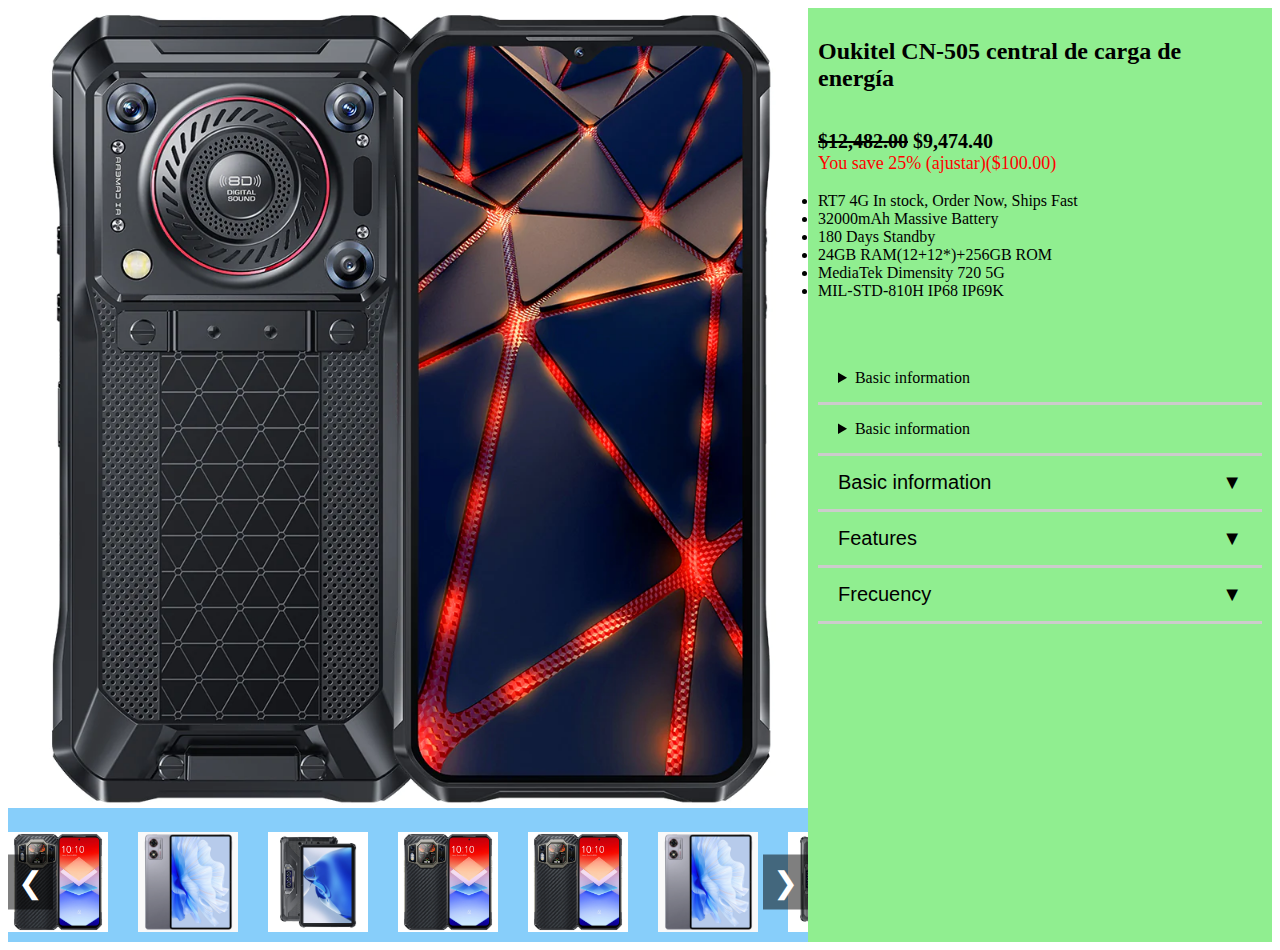
<file: pruebaiindex.html>
<!DOCTYPE html>
<html lang="es">
<head>
    <meta charset="UTF-8">
    <meta name="viewport" content="width=device-width, initial-scale=1.0">
    <title>Galería de imágenes con flechas</title>
    <link rel="stylesheet" href="css/pruebaindex.css">
</head>
<body>

    <section class="custom-grid">
        <div class="custom-grid-div">
          <div class="imagen-principal " id="imagenPrincipal">
            <img src="assets/images/items/1.webp" alt="Imagen Principal">
          </div>
          <div class="miniaturas-container gallery-container">
            <div class="miniaturas image-gallery">
                <img src="assets/images/items/2.webp" alt="Miniatura 1" onclick="mostrarImagen('assets/images/items/2.webp')">
                <img src="assets/images/items/3.webp" alt="Miniatura 2" onclick="mostrarImagen('assets/images/items/3.webp')">
                <img src="assets/images/items/4.webp" alt="Miniatura 3" onclick="mostrarImagen('assets/images/items/4.webp')">
                <img src="assets/images/items/2.webp" alt="Miniatura 1" onclick="mostrarImagen('assets/images/items/2.webp')">
                <img src="assets/images/items/2.webp" alt="Miniatura 1" onclick="mostrarImagen('assets/images/items/2.webp')">
                <img src="assets/images/items/3.webp" alt="Miniatura 2" onclick="mostrarImagen('assets/images/items/3.webp')">
                <img src="assets/images/items/4.webp" alt="Miniatura 3" onclick="mostrarImagen('assets/images/items/4.webp')">
                <img src="assets/images/items/2.webp" alt="Miniatura 1" onclick="mostrarImagen('assets/images/items/2.webp')">
                <img src="assets/images/items/2.webp" alt="Miniatura 1" onclick="mostrarImagen('assets/images/items/2.webp')">
                <img src="assets/images/items/3.webp" alt="Miniatura 2" onclick="mostrarImagen('assets/images/items/3.webp')">
                <img src="assets/images/items/4.webp" alt="Miniatura 3" onclick="mostrarImagen('assets/images/items/4.webp')">
                <img src="assets/images/items/2.webp" alt="Miniatura 1" onclick="mostrarImagen('assets/images/items/2.webp')">
                
            </div>
            <button class="prev" onclick="prevImage()">&#10094;</button>
            <button class="next" onclick="nextImage()">&#10095;</button>
        </div>

       
        </div>

        <div class="custom-grid-div">
            <div>
                <h2>Oukitel CN-505 central de carga de energía</h2><br>
                <div style="font-size:20px; font-weight:bold; "><del><span>$12,482.00</span></del> <span class="custom-color-index-price">$9,474.40</span>
                    <a href="#" class="text-very-small letter-spacing-2px"><i class="fa-solid fa-star text-orange"></i><i class="fa-solid fa-star text-orange"></i><i class="fa-solid fa-star text-orange"></i><i class="fa-solid fa-star text-orange"></i><i class="fa-solid fa-star text-orange"></i></a><br>
                </div>
                <div style="color:red; font-size:18px;">You save 25% (ajustar)(<span>$100.00</span>)</div>
        </div><br>

        <div class="custom-text">
                <li>RT7 4G In stock, Order Now, Ships Fast</li>
                <li>32000mAh Massive Battery</li>
                <li>180 Days Standby</li>
                <li>24GB RAM(12+12*)+256GB ROM</li>
                <li>MediaTek Dimensity 720 5G</li>
                <li>MIL-STD-810H  IP68 IP69K</li>
        </div><br><br><br>
          
          <div class="accordion">
              <details class="accordion-label">
                  <summary class="summary">Basic information</summary>
                      <li>Model: WP33 Pro</li>
                      <li>Battery: 22000mAh / 18W fast charging</li>
                      <li>Operating system: Android 13</li>
                      <li>Charger interface: Type-C port / 33W Charger</li>
                      <li>CPU: MediaTek Dimensity 6100+, 6nm process</li>
                      <li>GPU: Mali-G57 MP2</li>
                      <li>Battery certification UN38.3 / MSDS / Air Freight / Maritime Transport</li>
                      <li>Hardware certification CE(IEC62133 / ROHS / SAR) / FCC, IP68, IP69K, MIL-STD-810G</li>
                      <li>Software certification GMS</li>
                      <li>Height: 175.4 mm Width: 84 mm Thickness: 27.2 mm Weight: 577.5g</li>
                      <li>The maximum electromagnetic radiation absorption ratio (SAR) is 2.0W/kg</li>
              </details>
              <details class="accordion-label">
                  <summary class="summary">Basic information</summary>
                      <li>Model: WP33 Pro</li>
                      <li>Battery: 22000mAh / 18W fast charging</li>
                      <li>Operating system: Android 13</li>
                      <li>Charger interface: Type-C port / 33W Charger</li>
                      <li>CPU: MediaTek Dimensity 6100+, 6nm process</li>
                      <li>GPU: Mali-G57 MP2</li>
                      <li>Battery certification UN38.3 / MSDS / Air Freight / Maritime Transport</li>
                      <li>Hardware certification CE(IEC62133 / ROHS / SAR) / FCC, IP68, IP69K, MIL-STD-810G</li>
                      <li>Software certification GMS</li>
                      <li>Height: 175.4 mm Width: 84 mm Thickness: 27.2 mm Weight: 577.5g</li>
                      <li>The maximum electromagnetic radiation absorption ratio (SAR) is 2.0W/kg</li>
              </details>
              
              <input type="checkbox" id="tab1" class="accordion-input">
              <label for="tab1" class="accordion-label custom-tabs-index-items" for="tab1">Basic information<span class="arrow">&#9660;</span></label>
              <div class="accordion-content">
                <li>Model: WP33 Pro</li>
                <li>Battery: 22000mAh / 18W fast charging</li>
                <li>Operating system: Android 13</li>
                <li>Charger interface: Type-C port / 33W Charger</li>
                <li>CPU: MediaTek Dimensity 6100+, 6nm process</li>
                <li>GPU: Mali-G57 MP2</li>
                <li>Battery certification UN38.3 / MSDS / Air Freight / Maritime Transport</li>
                <li>Hardware certification CE(IEC62133 / ROHS / SAR) / FCC, IP68, IP69K, MIL-STD-810G</li>
                <li>Software certification GMS</li>
                <li>Height: 175.4 mm Width: 84 mm Thickness: 27.2 mm Weight: 577.5g</li>
                <li>The maximum electromagnetic radiation absorption ratio (SAR) is 2.0W/kg</li>
                
              </div>
              
              <input type="checkbox" id="tab2" class="accordion-input">
              <label for="tab2" class="accordion-label custom-tabs-index-items" for="tab1">Features<span class="arrow">&#9660;</span></label>
              <div class="accordion-content">
                <li>GPU: Mali-G57 MP2</li>
                <li>Battery certification UN38.3 / MSDS / Air Freight / Maritime Transport</li>
                <li>Hardware certification CE(IEC62133 / ROHS / SAR) / FCC, IP68, IP69K, MIL-STD-810G</li>
                <li>Software certification GMS</li>
                <li>Height: 175.4 mm Width: 84 mm Thickness: 27.2 mm Weight: 577.5g</li>
                <li>The maximum electromagnetic radiation absorption ratio (SAR) is 2.0W/kg</li>
              </div>
              
              <input type="checkbox" id="tab3" class="accordion-input">
              <label for="tab3" class="accordion-label custom-tabs-index-items" for="tab1">Frecuency<span class="arrow">&#9660;</span></label>
              <div class="accordion-content">
                <li>CPU: MediaTek Dimensity 6100+, 6nm process</li>
                <li>GPU: Mali-G57 MP2</li>
                <li>Battery certification UN38.3 / MSDS / Air Freight / Maritime Transport</li>
                <li>Hardware certification CE(IEC62133 / ROHS / SAR) / FCC, IP68, IP69K, MIL-STD-810G</li>
                <li>Software certification GMS</li>
            </div>
          </div>
        </div>
        
  
    </section>

   
        
    
<script src="js/scripts.js"></script>


</body>
</html>
</file>
<file: css/pruebaindex.css>
.gallery-container {
    width: 100%; /* Establece el ancho del contenedor de miniaturas */
    max-width: 800px; /* Establece el ancho máximo */
    margin: 10px auto;
    position: relative;
    overflow: hidden;
}

.image-gallery {
    display: grid;
    grid-auto-flow: column;
    gap: 10px; /* Espacio entre imágenes */
    overflow-x: auto; /* Deshabilita el desplazamiento horizontal automático */
    scroll-snap-type: x mandatory;
    -webkit-overflow-scrolling: touch; /* Habilita scroll suave en iOS */
    position: relative; /* Añadido */
}

.image-gallery img {
    max-width: 150px; /* Tamaño máximo de las imágenes */
    height: auto;
    scroll-snap-align: start;
}

.prev, .next {
    font-size: 30px;
    cursor: pointer;
    color: #fff;
    background-color: rgba(0, 0, 0, 0.5);
    padding: 10px;
    border: none;
    z-index: 999;
    position: absolute; /* Cambiado */
    top: 50%; /* Cambiado */
    transform: translateY(-50%); /* Cambiado */
}

.prev {
    left: 0;
}

.next {
    right: 0;
}

.imagen-principal {
    margin-bottom: 20px;
    width: 100%; /* La imagen principal ocupará todo el ancho del contenedor */
    height: auto; /* La altura se ajustará automáticamente para mantener la proporción */
  }
  
.imagen-principal img {
    width: 100%;
    height: auto;
}







.miniaturas-container {
    position: relative;
    display: flex;
    justify-content: center; /* Centra las miniaturas horizontalmente */
    align-items: center;
  }
  
  .miniaturas {
    display: flex;
    overflow-x: auto; /* Permite desplazar horizontalmente las miniaturas */
  }
  
  .miniaturas img {
    width: 100px; /* Tamaño de las miniaturas */
    height: auto;
    margin-right: 20px;
    cursor: pointer;
  }




  /* Create a grid to the page items */
.custom-grid {
    background: lightcoral;
    /* border: 10px solid black; */
    border-radius: 10px;
    display: grid;
    grid-template-columns: repeat(2, 1fr);
    grid-template-rows: 100px;
    min-height: 100vh;
  
  }
  
  .custom-grid-div:first-child {
    background: lightskyblue;
      /* border: 2px solid green ; */
      grid-column-start: 1;
      grid-row-end: span 2;
  }
  
  .custom-grid-div:nth-child(2) {
      background: lightgreen;
      /* border: 2px solid green;  */
      padding: 10px;
      grid-column-start: 2;
      grid-row-start: span 3;
  }
  



  

/* Create the features tab to add specifications about the products. This is used in the items page */
.accordion {
    width: 100%;
}

.accordion-label {
    cursor: pointer;
    display: flex;
    justify-content: space-between;
    align-items: center;
    padding: 15px 20px;
    border-bottom: 3px solid #ccc; /* Línea inferior */
    flex-wrap: wrap; /* Envuelve los elementos si no caben en una sola línea */
}

.accordion-label:hover {
    background-color: transparent; /* Eliminamos el fondo gris */
}

.accordion-content {
    display: none;
    padding: 15px;
}

.accordion-input {
  display: none; /* Oculta el checkbox */
}

#tab1:checked ~ .accordion-label[for="tab1"] + .accordion-content,
#tab2:checked ~ .accordion-label[for="tab2"] + .accordion-content,
#tab3:checked ~ .accordion-label[for="tab3"] + .accordion-content {
    display: block;
}

.custom-tabs-index-items {
  font-family: "Arial";
  font-size: 20px;
  text-align: left;
  white-space: nowrap;
  overflow: hidden;
}
</file>
